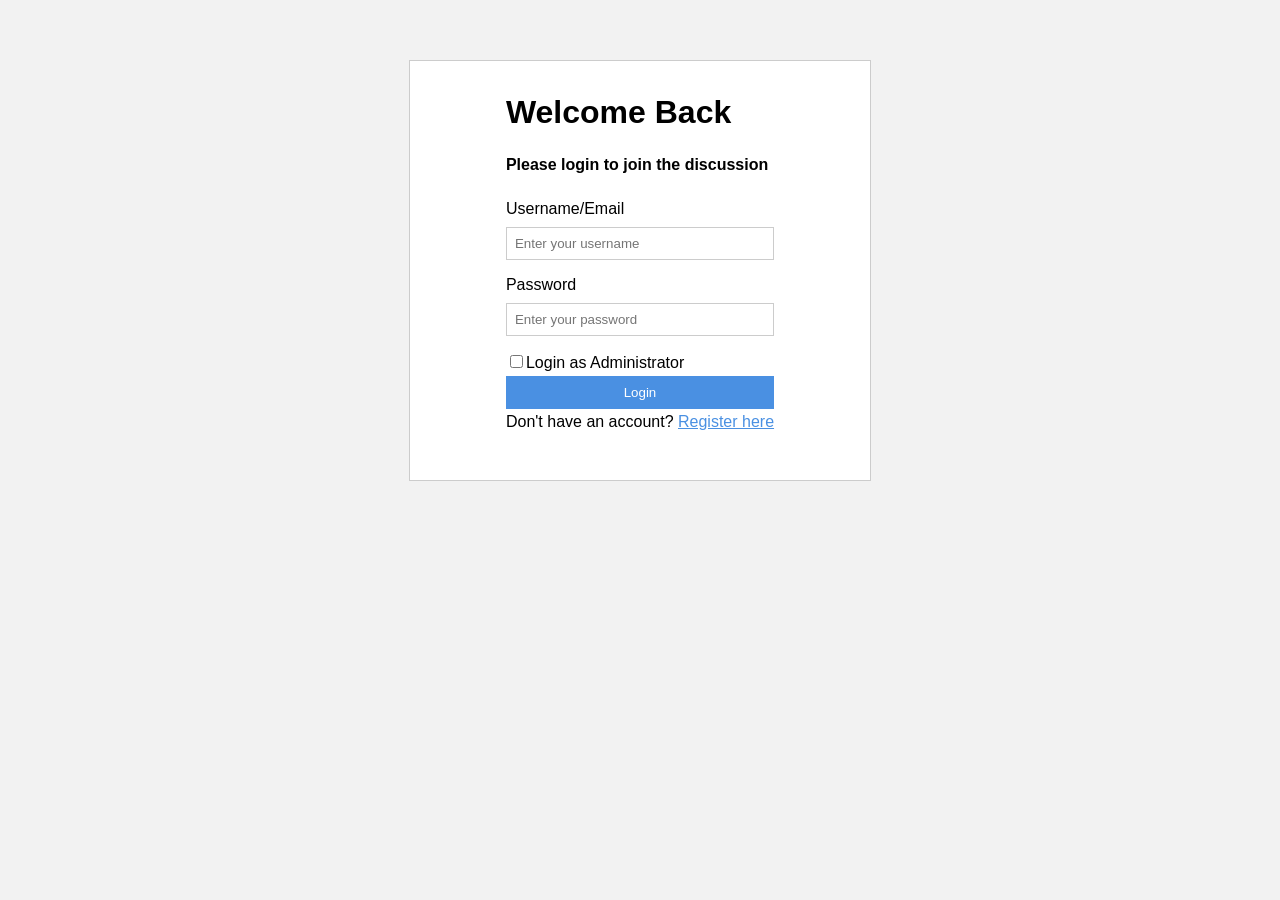
<file: index.html>
<html>
<head>
<title>Register Here</title>
<link rel="stylesheet" type="text/css" href="style.css">
</head>
<body>
<div class="box">
<form>
<table align="center" >
		<tr><td><h1>Welcome Back</h1></td></tr>
		<tr><td><h4>Please login to join the discussion</h4></td></tr>
		<tr><td>Username/Email</td></tr>
		<tr><td><input type="text" name="emailUsername" placeholder="Enter your username"></td></tr>
		<tr><td>Password</td></tr>
		<tr><td><input type="password" name="password" placeholder="Enter your password"></td></tr>
		<tr><td><input type="checkbox" name="admincheck">Login as Administrator</td></tr>
		<tr><td><input type="submit" value="Login" style="width: 100%;"></td></tr>
		
		<tr><td><p>Don't have an account? <a href="regform.html">Register here</a></p></td></tr>
</table>
</form>
</div>
</body>
</html>
</file>
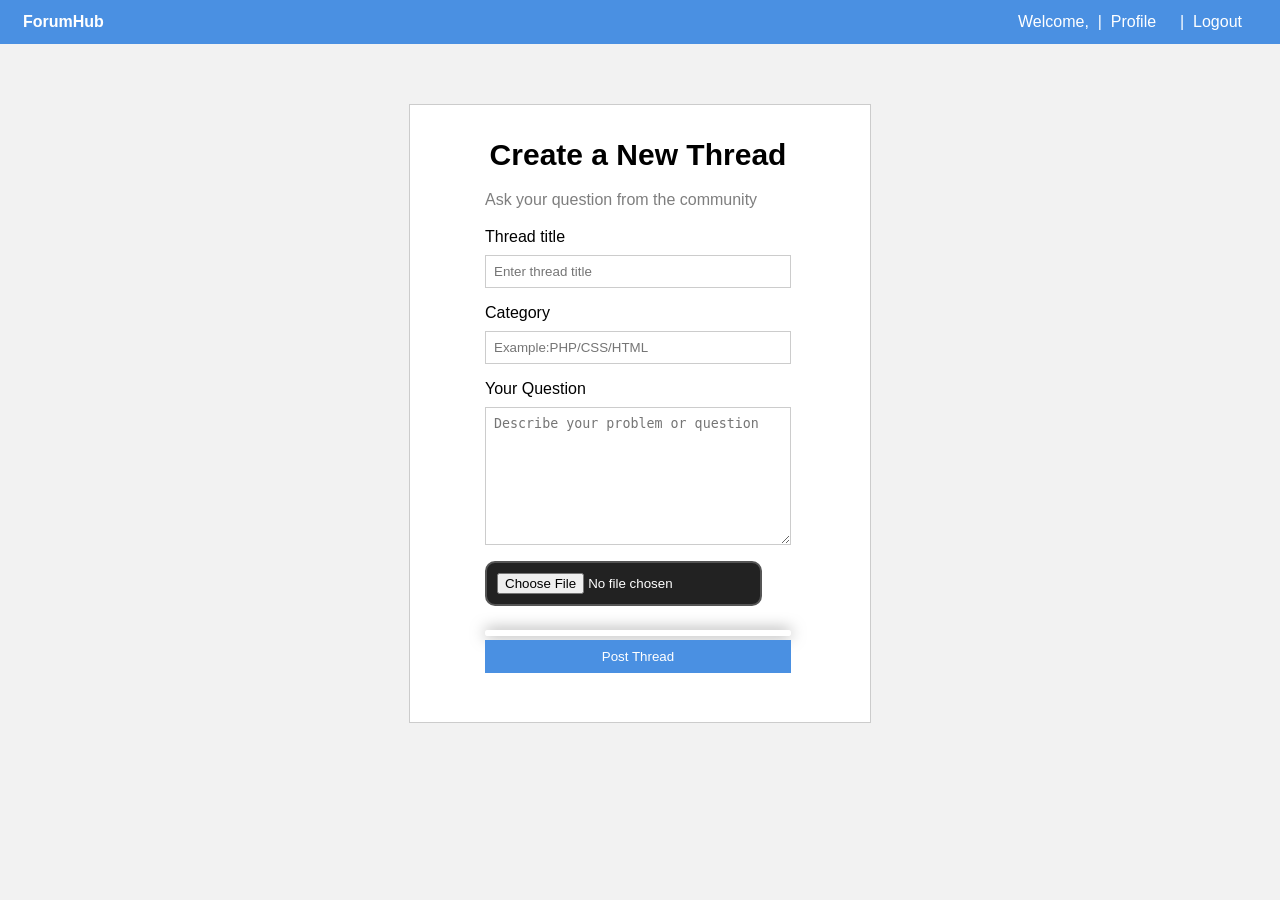
<file: createpost.html>
<html>
<head>
	<title> Create a new post </title>
	<link rel="stylesheet" type="text/css" href="style.css" >
</head>
<body>
<!-- navbar -->
<div class="navbar" >
  <table width="100%">
    <tr>
      <td style="color:white"><b>ForumHub</b></td>
      <td align="right" style="color:white">
        Welcome, <b><?php echo $_SESSION['username']; ?></b> &nbsp;|&nbsp;
        <a href="profile.php">Profile</a> &nbsp;|&nbsp;
        <a href="logout.php">Logout</a>
      </td>
    </tr>
  </table>
</div>

<div class="box">
<form method="post">
	<table align = "center">
		<tr>
			<td align="center" style="font-weight:bold; font-size:30px;">Create a New Thread</td>
		</tr>
		
		<tr>
			<td align="left" style="height:50px; opacity:0.5;" >Ask your question from the community</td>
		</tr>
		
		<tr>
			<td align="left">Thread title</td>
		</tr>
		
		<tr>
			<td><input type="text" name="title" placeholder="Enter thread title"></td>
		</tr>
		
		<tr>
			<td align="left">Category</td>
		</tr>
		
		<tr>
			<td><input type="text" name="category" placeholder="Example:PHP/CSS/HTML"></td>
		</tr>
		
		<tr>
			<td align="left">Your Question</td>
		</tr>
		
		<tr>
		<td>
		<textarea name="question" rows="8" placeholder="Describe your problem or question"></textarea>
		</td>
		</tr>
		
		<tr>
		<td><input type="file" accept="image/*" class="upload-box"><td>
		</tr>
		
		<tr>
		<td><img id="preview" width="300" class="preview-img"></td>
		</tr>
		<script>
    const upload = document.querySelector('input[type="file"]');
    const preview = document.getElementById('preview');

    upload.addEventListener('change', function () {
      const file = this.files[0];

      if (file) {
        preview.src = URL.createObjectURL(file);
      }
    });
  </script>
		<tr>
			<td><input class="btn" type="submit" name="create" value="Post Thread"></td>
		</tr>
		
	</table>
	
</form>
</div>
</body>
</html>
</file>
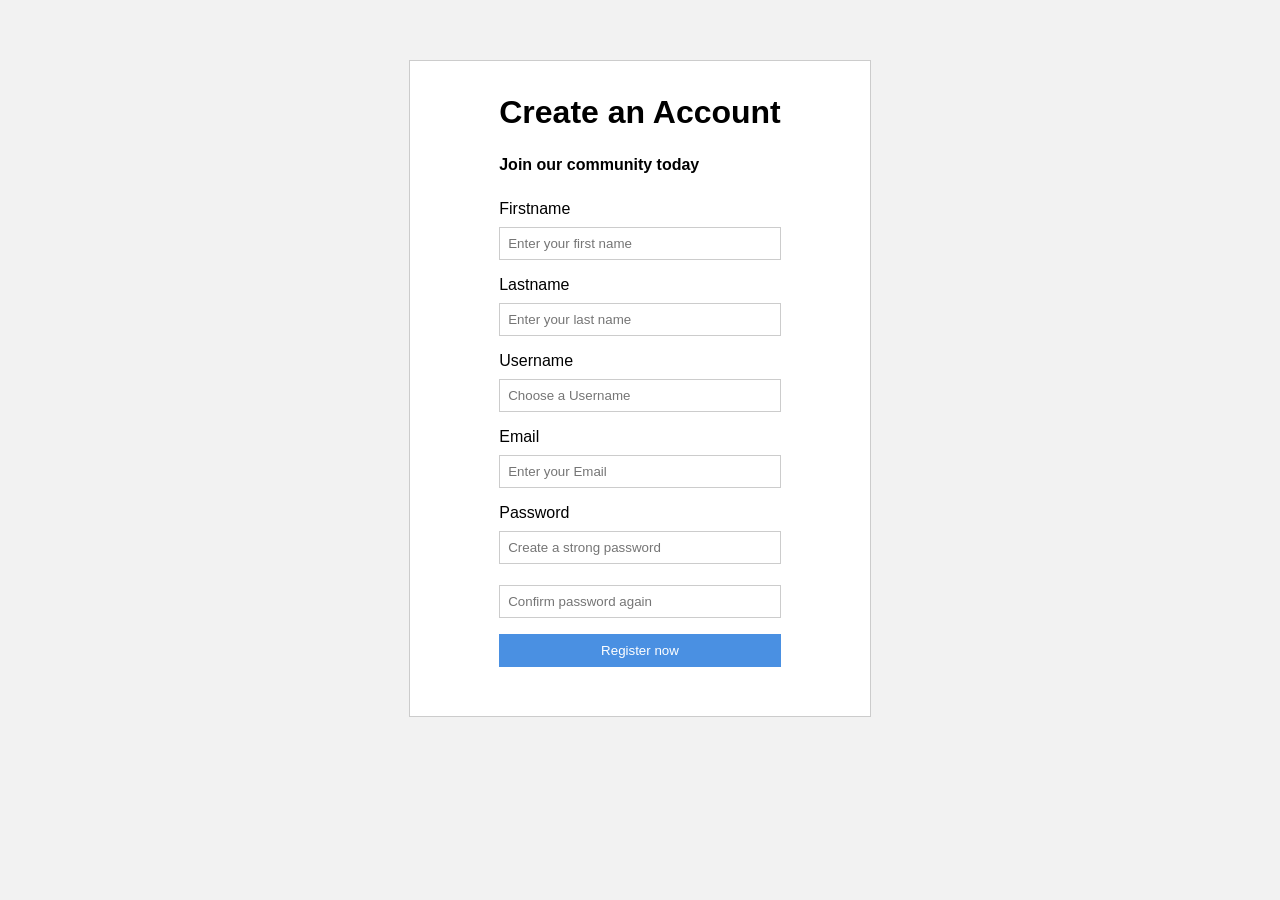
<file: regform.html>
<html>
<head>
	<title> Register an account </title>
	<link rel="stylesheet" type="text/css" href="style.css">
</head>
<body>
<div class="box">
<form method="post" action="">
<table align="center">
	<tr>
	<td><h1>Create an Account</h1> </td>
	</tr>
	
	<tr>
	<td><h4>Join our community today<h4></td>
	</tr>
	
	<tr>
	<td> Firstname </td>
	</tr>
	
	<tr>
	<td > <input type="text" name="firstname" placeholder="Enter your first name"> </td>
	</tr>
	
	<tr>
	<td> Lastname </td>
	</tr>
	
	<tr>
	<td > <input type="text" name="lastname" placeholder="Enter your last name"> </td>
	</tr>
	
	<tr>
	<td> Username </td>
	</tr>
	
	<tr>
	<td > <input type="text" name="username" placeholder="Choose a Username"> </td>
	</tr>
	
	<tr>
	<td> Email </td>
	</tr>
	
	<tr >
	<td > <input type="text" name="email" placeholder="Enter your Email"> </td>
	</tr>
	
	<tr>
	<td> Password </td>
	</tr>
	
	<tr>
	<td > <input type="password" name="password" placeholder="Create a strong password"> </td>
	</tr>
	
	<tr>
	<td > <input type="password" name="Cpassword" placeholder="Confirm password again"> </td>
	</tr>
	
	<tr>
	<td align="center" > <input style="width:100%" type="submit" name="password" value="Register now"> </td>
	</tr>
	</table>
</form>
</div>
</body>
</html>
</file>
<file: style.css>
/* General */
body {
    font-family: Arial, sans-serif;
    background-color: #f2f2f2;
    margin: 0;
    padding: 0;
}

/* Center box for login/register */
.box {
    width: 400px;
    margin: 60px auto;
    background: white;
    padding: 30px;
    border: 1px solid #ccc;
}

/* Navigation bar */
.navbar {
    background-color: #4a90e2;
    padding: 10px 20px;
    color: white;
}

.navbar a {
    color: white;
    text-decoration: none;
    margin-right: 15px;
}

.navbar a:hover {
    text-decoration: underline;
}

/* Page wrapper table */
.main-table {
    width: 80%;
    margin: 30px auto;
    background: white;
    border: 1px solid #ccc;
    padding: 20px;
}

/* Form inputs */
input[type="text"],
input[type="email"],
input[type="password"],
textarea {
    width: 100%;
    padding: 8px;
    margin: 5px 0 12px 0;
    border: 1px solid #ccc;
    box-sizing: border-box;
}

/* Buttons */
input[type="submit"], .btn {
    background-color: #4a90e2;
    color: white;
    border: none;
    padding: 9px 20px;
    cursor: pointer;
    width: 100%;
}

input[type="submit"]:hover, .btn:hover {
    background-color: #357abd;
}

/* Thread cards in the feed */
.thread-box {
    border: 1px solid #ddd;
    padding: 12px;
    margin-bottom: 10px;
    background: #fafafa;
}

.thread-box h4 {
    margin: 0 0 6px 0;
}

.thread-box p {
    margin: 0;
    color: #555;
    font-size: 13px;
}

/* Error text big */
.errortext {
    font-size: 120px;
    font-weight: bold;
    color: #4a90e2;
    margin: 0;
}

/* Labels */
label {
    font-weight: bold;
    font-size: 14px;
}

/* Links */
a {
    color: #4a90e2;
}

/* Error message */
.error {
    color: red;
    font-size: 13px;
}

/* Success message */
.success {
    color: green;
    font-size: 13px;
}

/* Admin table */
.admin-table {
    width: 100%;
    border-collapse: collapse;
}

.admin-table th, .admin-table td {
    border: 1px solid #ccc;
    padding: 8px 12px;
    text-align: left;
}

.admin-table th {
    background-color: #4a90e2;
    color: white;
}

.admin-table tr:nth-child(even) {
    background-color: #f9f9f9;
}

/* Preview image */
.preview-img {
    margin-top: 20px;
    width: 300px;
    border-radius: 15px;
    border: 3px solid white;
    box-shadow: 0 0 15px rgba(0,0,0,0.5);
}

/* Upload box */
.upload-box {
    padding: 10px;
    background: #222;
    color: white;
    border: 2px solid #555;
    border-radius: 10px;
    cursor: pointer;
}

/* Small stat boxes for admin dashboard */
.boxS {
    background: white;
    border: 1px solid #ccc;
    padding: 30px 60px;
    text-align: center;
    min-width: 250px;
}

/* Large boxes for admin dashboard */
.boxL {
    width: 80%;
    margin: 30px auto;
    background: white;
    border: 1px solid #ccc;
    padding: 25px 30px;
}

/* Admin dashboard table */
.adminDash-table {
    width: 100%;
    border-collapse: collapse;
}

.adminDash-table th {
    background-color: #f2f2f2;
    color: #888;
    padding: 10px 12px;
    text-align: center;
    border: 1px solid #ddd;
}

.adminDash-table td {
    padding: 12px;
    text-align: center;
    border: 1px solid #ddd;
}

.adminDash-table tr:nth-child(even) {
    background-color: #fafafa;
}

/* Small buttons inside tables */
.btnbtn {
    background-color: #e74c3c;
    color: white;
    border: none;
    padding: 7px 14px;
    cursor: pointer;
    border-radius: 3px;
}

.btnbtn:hover {
    opacity: 0.8;
}

/* Button type button fix */
input[type="button"] {
    color: white;
    border: none;
    padding: 7px 14px;
    cursor: pointer;
    border-radius: 3px;
}

input[type="button"]:hover {
    opacity: 0.8;
}
</file>
